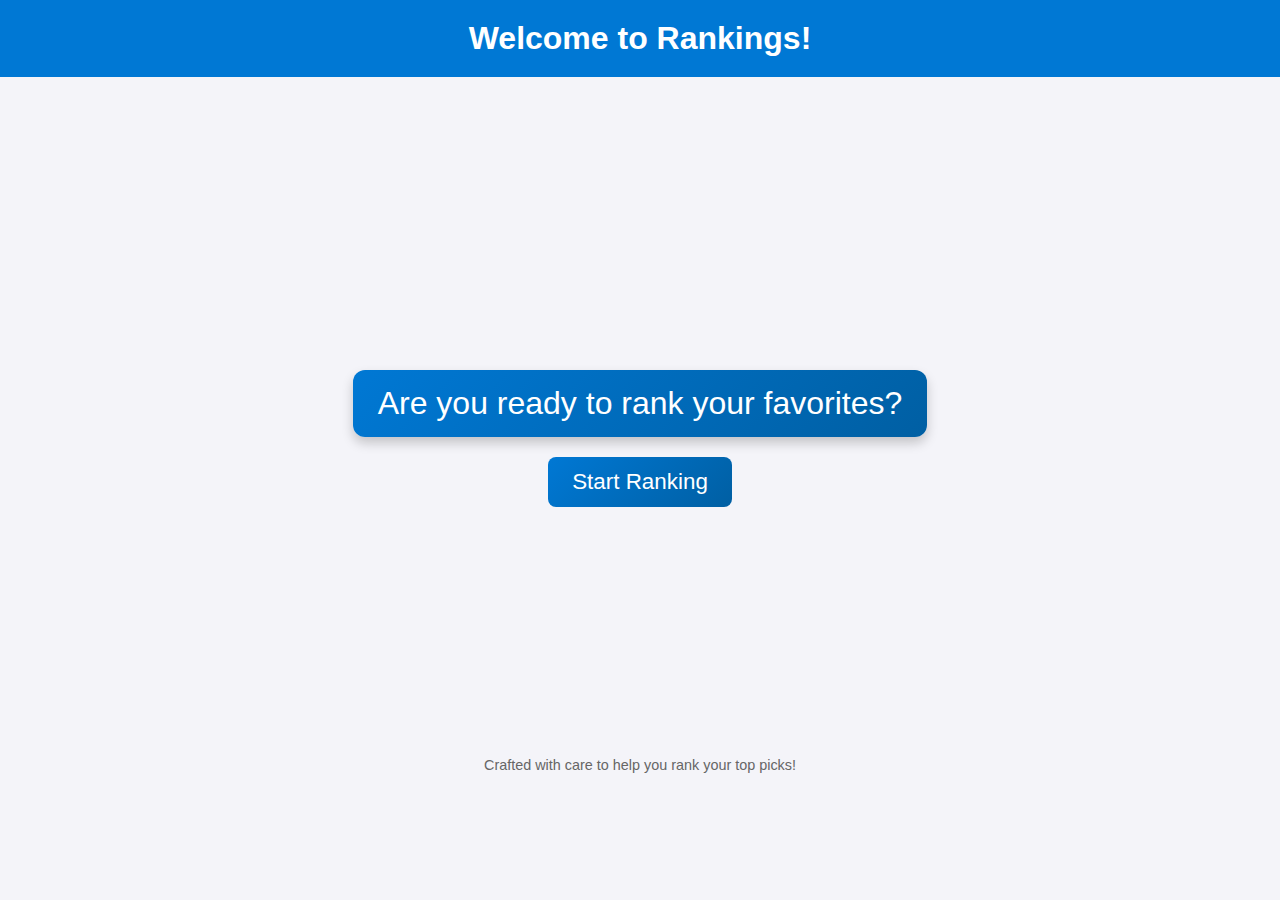
<file: index.html>
<!DOCTYPE html>
<html lang="en">
<head>
  <meta charset="UTF-8">
  <meta name="viewport" content="width=device-width, initial-scale=1.0">
  <title>Welcome to Rankings</title>
  <link rel="stylesheet" href="styles.css"> <!-- Link to CSS -->
</head>
<body>
  <header class="header">
    <h1>Welcome to Rankings!</h1>
  </header>

  <main class="congratulations-content">
    <p>Are you ready to rank your favorites?</p>
    <button class="export-button" onclick="window.location.href='Colors!.html'">Start Ranking</button>
  </main>

  <footer class="footer">
    <p>Crafted with care to help you rank your top picks!</p>
  </footer>
</body>
</html>
</file>
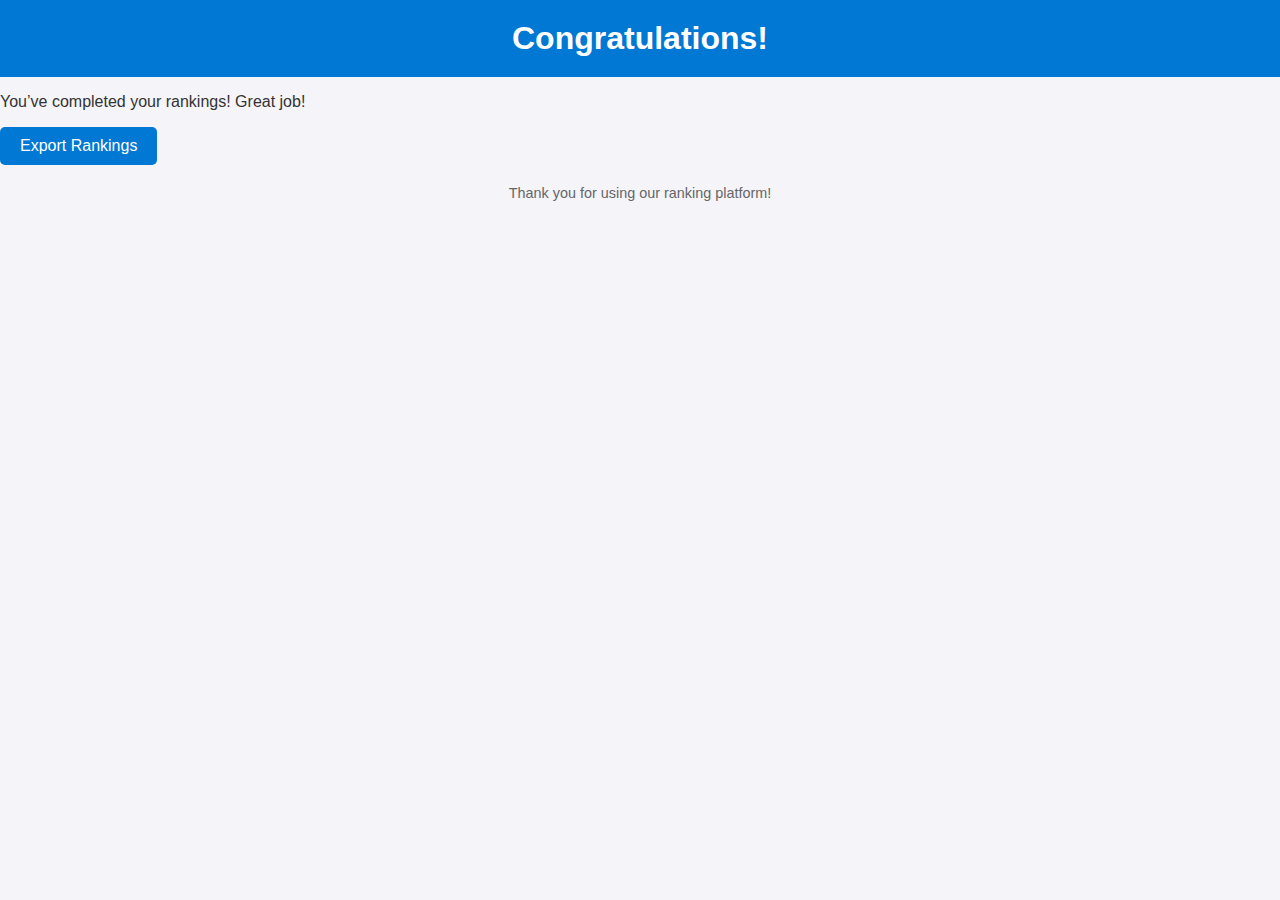
<file: Congrats!.html>
<!DOCTYPE html>
<html lang="en">
<head>
  <meta charset="UTF-8">
  <meta name="viewport" content="width=device-width, initial-scale=1.0">
  <title>Congratulations</title>
  <link rel="stylesheet" href="styles.css">
</head>
<body>
  <header>
    <h1>Congratulations!</h1>
  </header>

  <main>
    <p>You’ve completed your rankings! Great job!</p>
    <button onclick="exportRankings()">Export Rankings</button>
  </main>

  <footer>
    <p>Thank you for using our ranking platform!</p>
  </footer>
<script>
  function exportRankings() {
    const exportData = {};
  
    // Loop through all localStorage keys
    Object.keys(localStorage).forEach(key => {
      // Check if the key is related to rankings
      if (key.endsWith("Ranking")) {
        const rankings = JSON.parse(localStorage.getItem(key)); // Parse the saved data
        exportData[key] = rankings; // Store it in the export object
      }
    });
  
    // Convert the export data to a JSON string
    const exportJSON = JSON.stringify(exportData, null, 2);
  
    // Download the JSON as a file
    const blob = new Blob([exportJSON], { type: "application/json" });
    const link = document.createElement("a");
    link.href = URL.createObjectURL(blob);
    link.download = "rankings.json";
    link.click();
  }
</script>
</body>
</html>
</file>
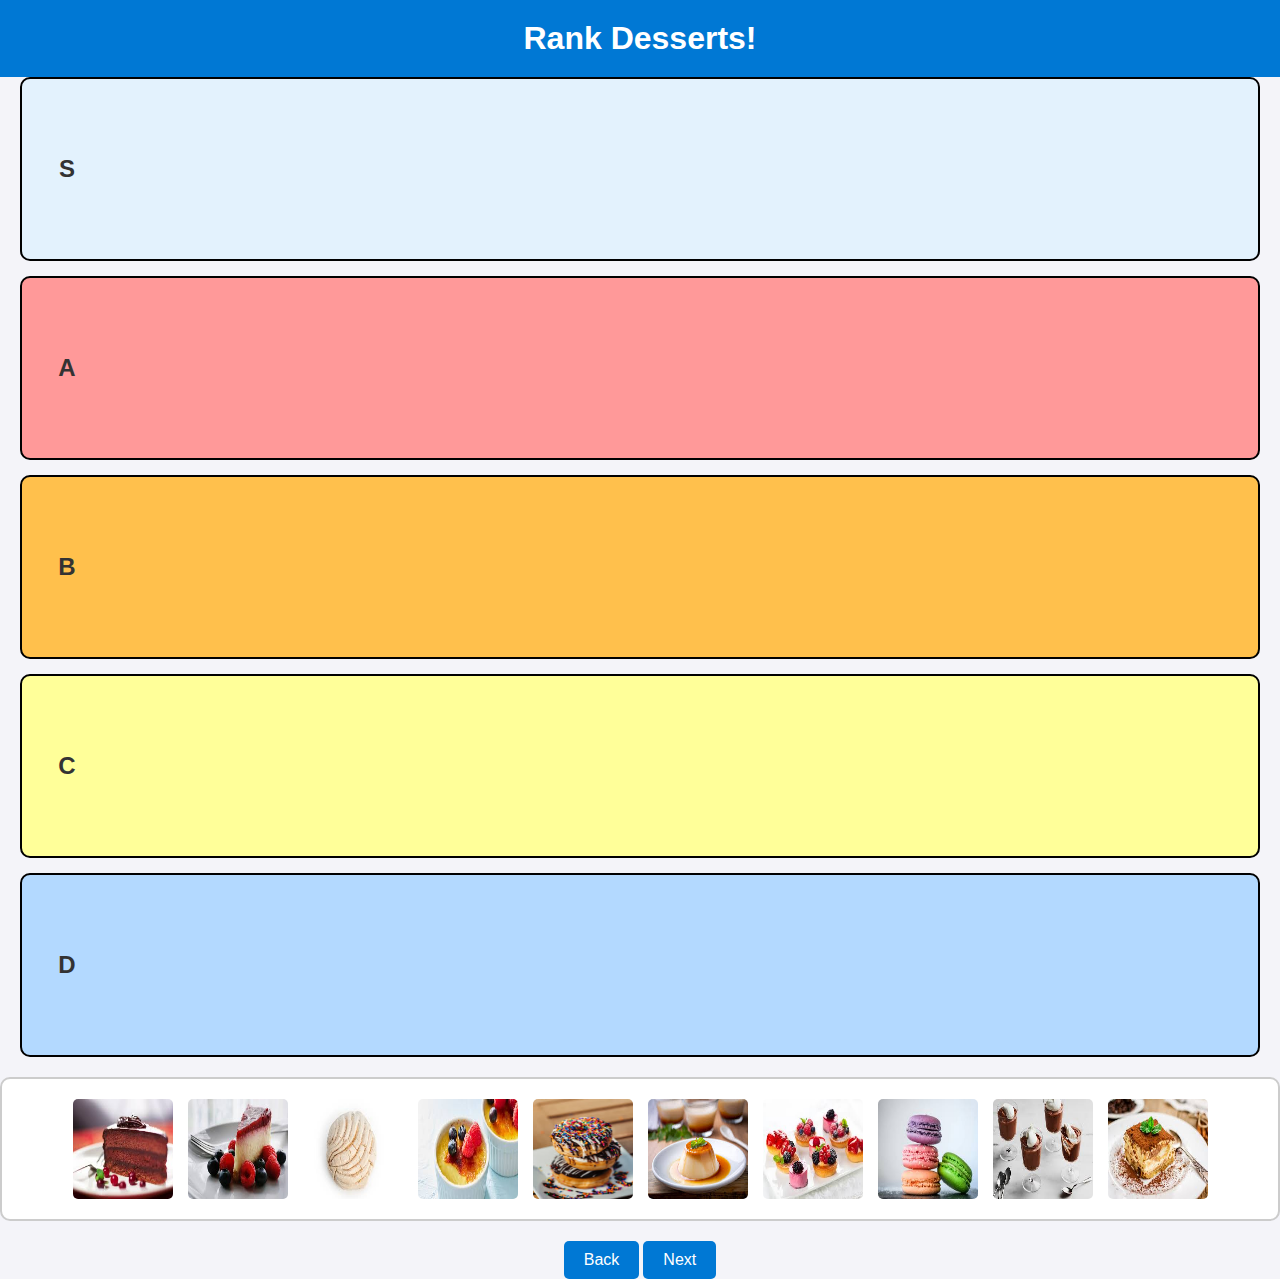
<file: Desserts!.html>
<!DOCTYPE html>
<html lang="en">
<head>
  <meta charset="UTF-8">
  <meta name="viewport" content="width=device-width, initial-scale=1.0">
  <title>Rank Desserts</title>
  <link rel="stylesheet" href="styles.css">
</head>
<body>
  <header>
    <h1>Rank Desserts!</h1>
  </header>

  <div class="ranking-container">
    <div class="tier" data-tier="S"><div class="tier-label">S</div></div>
    <div class="tier" data-tier="A"><div class="tier-label">A</div></div>
    <div class="tier" data-tier="B"><div class="tier-label">B</div></div>
    <div class="tier" data-tier="C"><div class="tier-label">C</div></div>
    <div class="tier" data-tier="D"><div class="tier-label">D</div></div>
  </div>

  <div class="image-pool">
    <img src="images/desserts/Cake.jpg" class="draggable" draggable="true">
    <img src="images/desserts/Cheesecake.jpg" class="draggable" draggable="true">
    <img src="images/desserts/Concha.jpg" class="draggable" draggable="true">
    <img src="images/desserts/Cremebrulee.jpg" class="draggable" draggable="true">
    <img src="images/desserts/Donut.jpg" class="draggable" draggable="true">
    <img src="images/desserts/Flan.jpg" class="draggable" draggable="true">
    <img src="images/desserts/Fruitcake.jpg" class="draggable" draggable="true">
    <img src="images/desserts/Macaroon.jpg" class="draggable" draggable="true">
    <img src="images/desserts/Mousse.jpg" class="draggable" draggable="true">
    <img src="images/desserts/Tiramisu.jpg" class="draggable" draggable="true">
  </div>

  <footer>
    <button onclick="window.location.href='Colors!.html'">Back</button>
    <button onclick="window.location.href='Flowers!.html'">Next</button>
  </footer>

  <script src="script.js"></script>
</body>
</html>
</file>
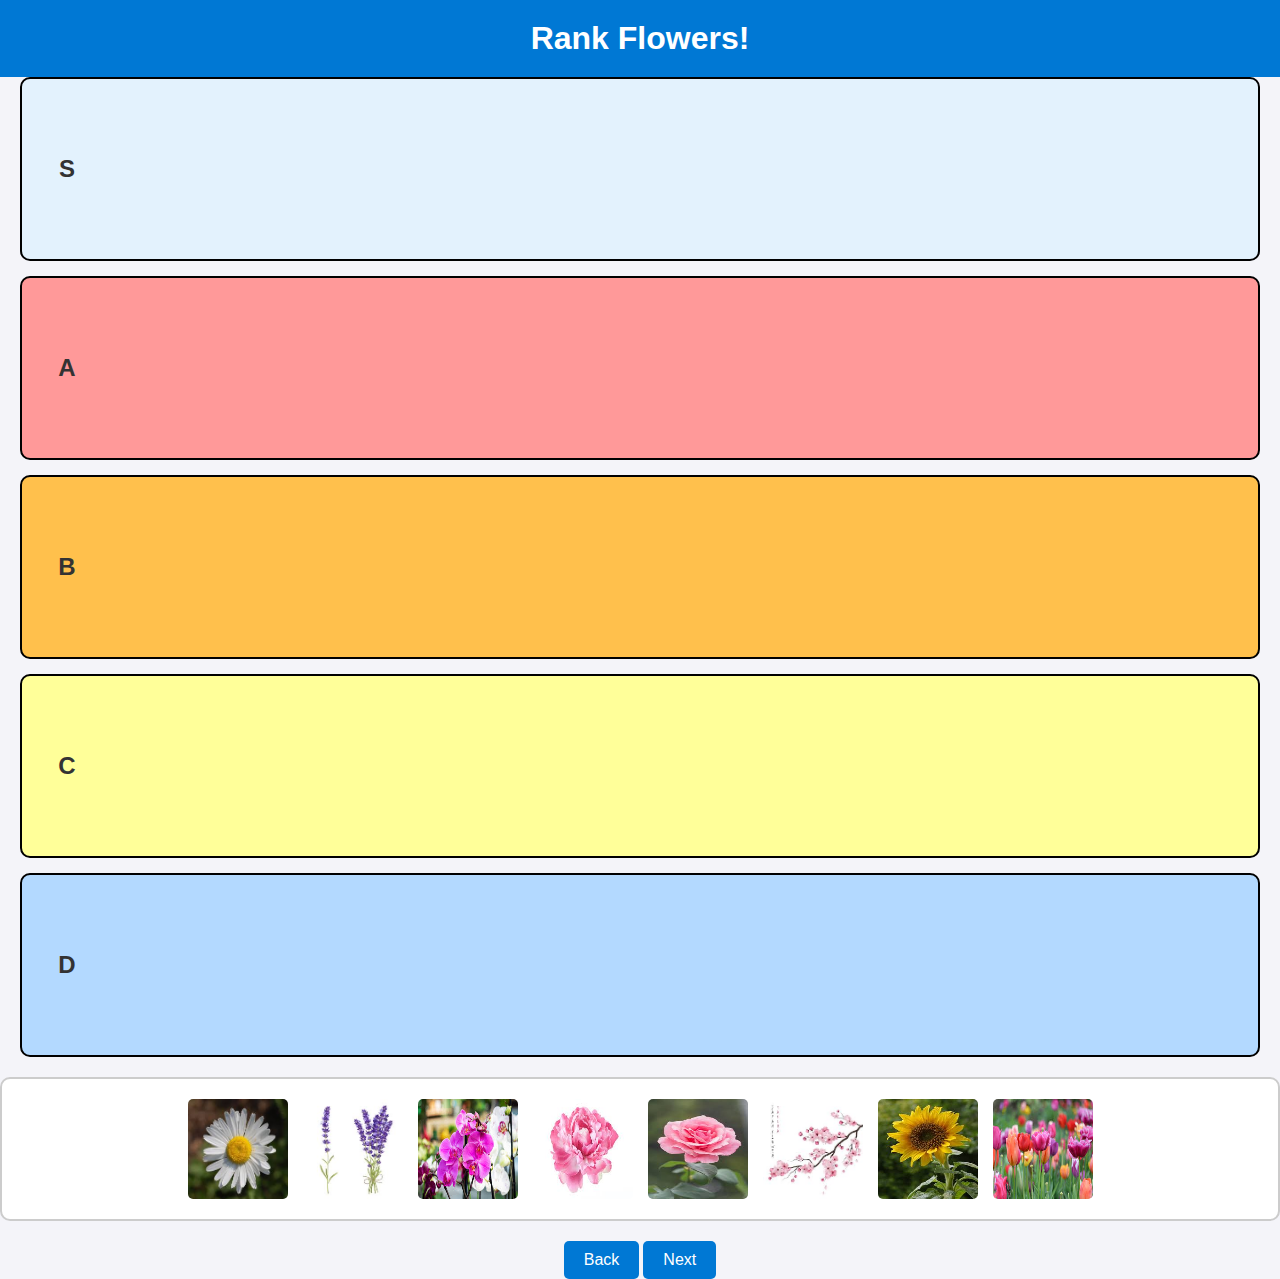
<file: Flowers!.html>
<!DOCTYPE html>
<html lang="en">
<head>
  <meta charset="UTF-8">
  <meta name="viewport" content="width=device-width, initial-scale=1.0">
  <title>Rank Flowers</title>
  <link rel="stylesheet" href="styles.css">
</head>
<body>
  <header>
    <h1>Rank Flowers!</h1>
  </header>

  <div class="ranking-container">
    <div class="tier" data-tier="S"><div class="tier-label">S</div></div>
    <div class="tier" data-tier="A"><div class="tier-label">A</div></div>
    <div class="tier" data-tier="B"><div class="tier-label">B</div></div>
    <div class="tier" data-tier="C"><div class="tier-label">C</div></div>
    <div class="tier" data-tier="D"><div class="tier-label">D</div></div>
  </div>

  <div class="image-pool">
    <img src="images/flowers/Daisy.jpg" class="draggable" draggable="true">
    <img src="images/flowers/Lavender.jpg" class="draggable" draggable="true">
    <img src="images/flowers/Orchid.jpg" class="draggable" draggable="true">
    <img src="images/flowers/Peony.jpg" class="draggable" draggable="true">
    <img src="images/flowers/Rose.jpg" class="draggable" draggable="true">
    <img src="images/flowers/Sakura.jpg" class="draggable" draggable="true">
    <img src="images/flowers/Sunflower.jpg" class="draggable" draggable="true">
    <img src="images/flowers/Tulips.jpg" class="draggable" draggable="true">
  </div>

  <footer>
    <button onclick="window.location.href='Desserts!.html'">Back</button>
    <button onclick="window.location.href='Foods!.html'">Next</button>
  </footer>

  <script src="script.js"></script>
</body>
</html>
</file>
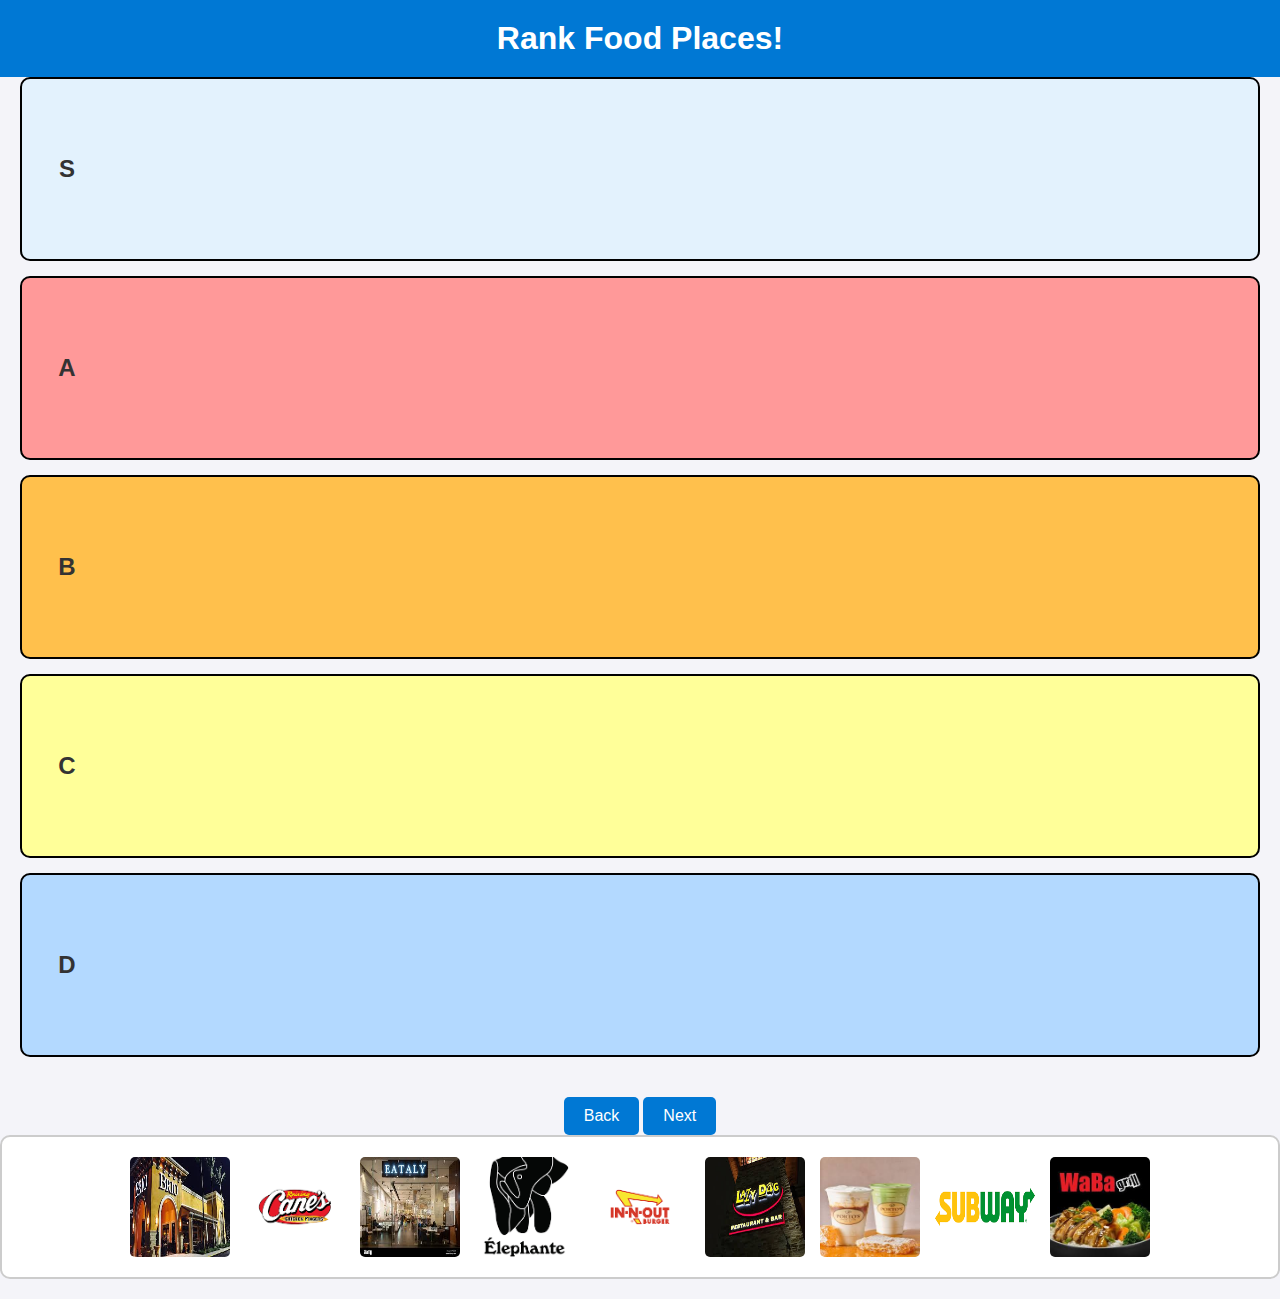
<file: Food Places!.html>
<!DOCTYPE html>
<html lang="en">
<head>
  <meta charset="UTF-8">
  <meta name="viewport" content="width=device-width, initial-scale=1.0">
  <title>Food Places Ranking</title>
  <link rel="stylesheet" href="styles.css">
</head>
<body>
  <header>
    <h1>Rank Food Places!</h1>
  </header>

  <div class="ranking-container">
    <div class="tier" data-tier="S">
      <div class="tier-label">S</div>
    </div>
    <div class="tier" data-tier="A">
      <div class="tier-label">A</div>
    </div>
    <div class="tier" data-tier="B">
      <div class="tier-label">B</div>
    </div>
    <div class="tier" data-tier="C">
      <div class="tier-label">C</div>
    </div>
    <div class="tier" data-tier="D">
      <div class="tier-label">D</div>
    </div>
  </div>

  <footer>
    <button onclick="window.location.href='Flowers!.html'">Back</button>
    <button onclick="window.location.href='Foods!.html'">Next</button>
  </footer>

  <div class="image-pool">
    <img src="images/food places/Brio.jpg" class="draggable" draggable="true">
    <img src="images/food places/Canes.jpg" class="draggable" draggable="true">
    <img src="images/food places/Eataly.jpg" class="draggable" draggable="true">
    <img src="images/food places/Elephante.png" class="draggable" draggable="true">
    <img src="images/food places/Innout.png" class="draggable" draggable="true">
    <img src="images/food places/Lazydog.jpg" class="draggable" draggable="true">
    <img src="images/food places/Portos.jpg" class="draggable" draggable="true">
    <img src="images/food places/Subway.jpg" class="draggable" draggable="true">
    <img src="images/food places/Waba.jpg" class="draggable" draggable="true">
  </div>

  <script src="script.js"></script>
</body>
</html>
</file>
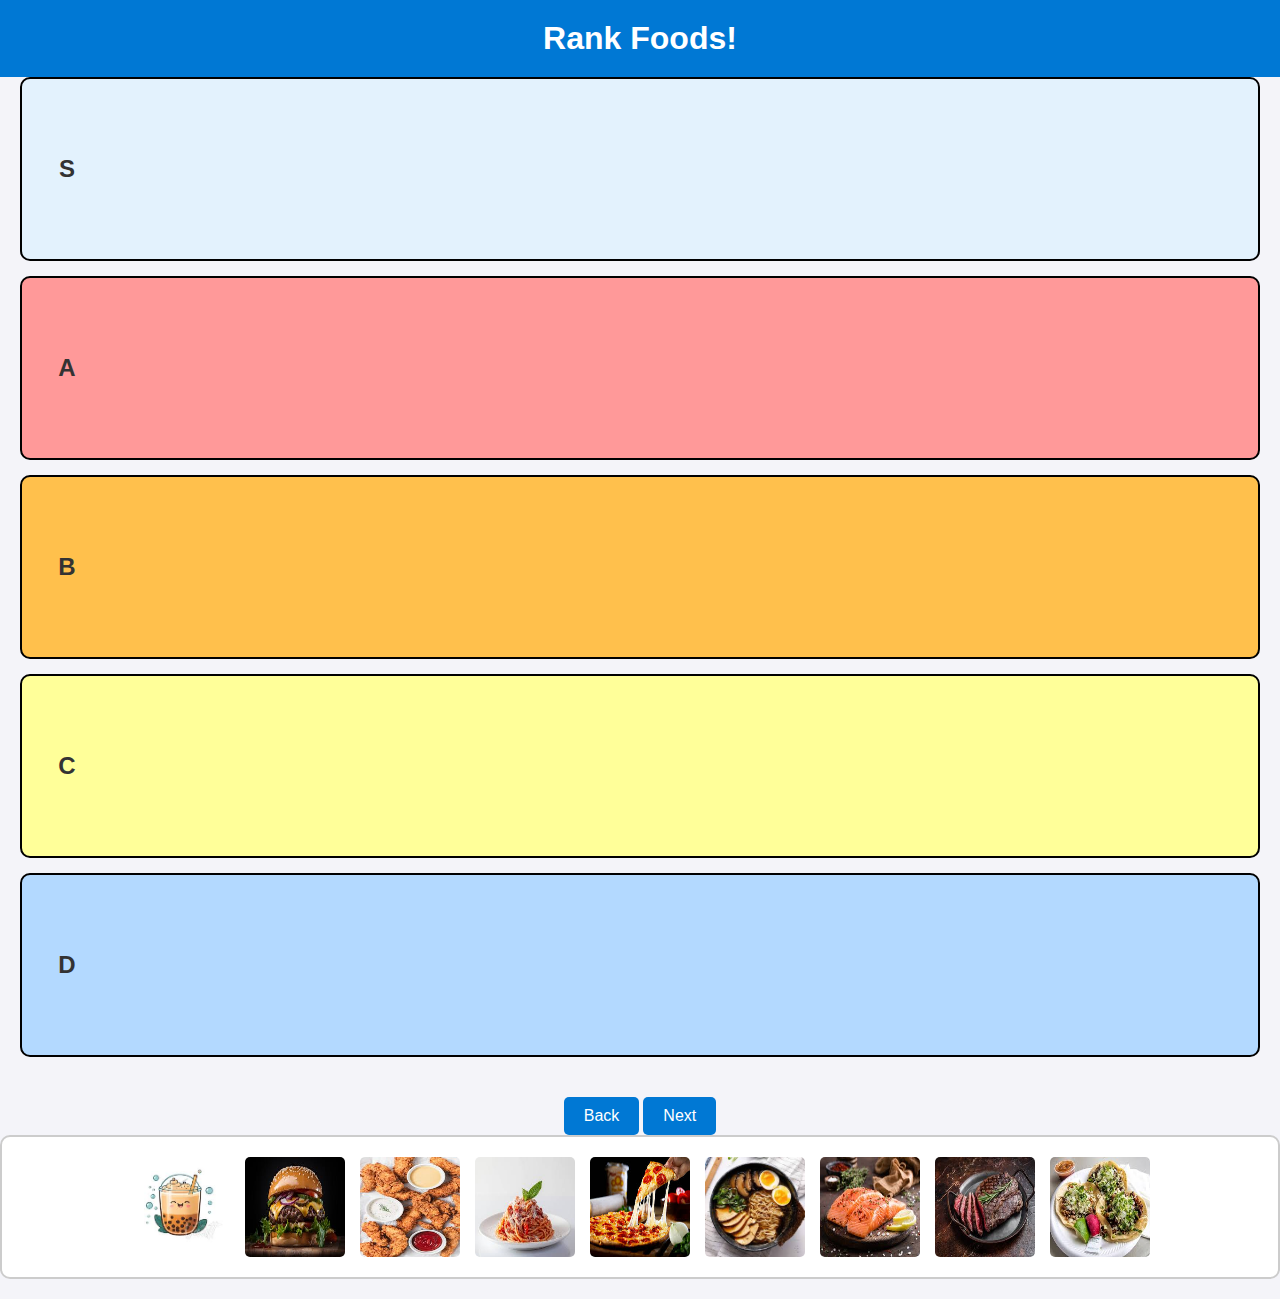
<file: Foods!.html>
<!DOCTYPE html>
<html lang="en">
<head>
  <meta charset="UTF-8">
  <meta name="viewport" content="width=device-width, initial-scale=1.0">
  <title>Foods Ranking</title>
  <link rel="stylesheet" href="styles.css">
</head>
<body>
  <header>
    <h1>Rank Foods!</h1>
  </header>

  <div class="ranking-container">
    <div class="tier" data-tier="S">
      <div class="tier-label">S</div>
    </div>
    <div class="tier" data-tier="A">
      <div class="tier-label">A</div>
    </div>
    <div class="tier" data-tier="B">
      <div class="tier-label">B</div>
    </div>
    <div class="tier" data-tier="C">
      <div class="tier-label">C</div>
    </div>
    <div class="tier" data-tier="D">
      <div class="tier-label">D</div>
    </div>
  </div>

  <footer>
    <button onclick="window.location.href='FoodPlaces!.html'">Back</button>
    <button onclick="window.location.href='Places!.html'">Next</button>
  </footer>

  <div class="image-pool">
    <img src="images/foods/Boba.jpg" class="draggable" draggable="true">
    <img src="images/foods/Burger.jpg" class="draggable" draggable="true">
    <img src="images/foods/Chicken.jpg" class="draggable" draggable="true">
    <img src="images/foods/Pasta.jpg" class="draggable" draggable="true">
    <img src="images/foods/Pizza.jpg" class="draggable" draggable="true">
    <img src="images/foods/Ramen.jpg" class="draggable" draggable="true">
    <img src="images/foods/Salmon.jpg" class="draggable" draggable="true">
    <img src="images/foods/Steak.jpg" class="draggable" draggable="true">
    <img src="images/foods/Tacos.jpg" class="draggable" draggable="true">
  </div>

  <script src="script.js"></script>
</body>
</html>
</file>
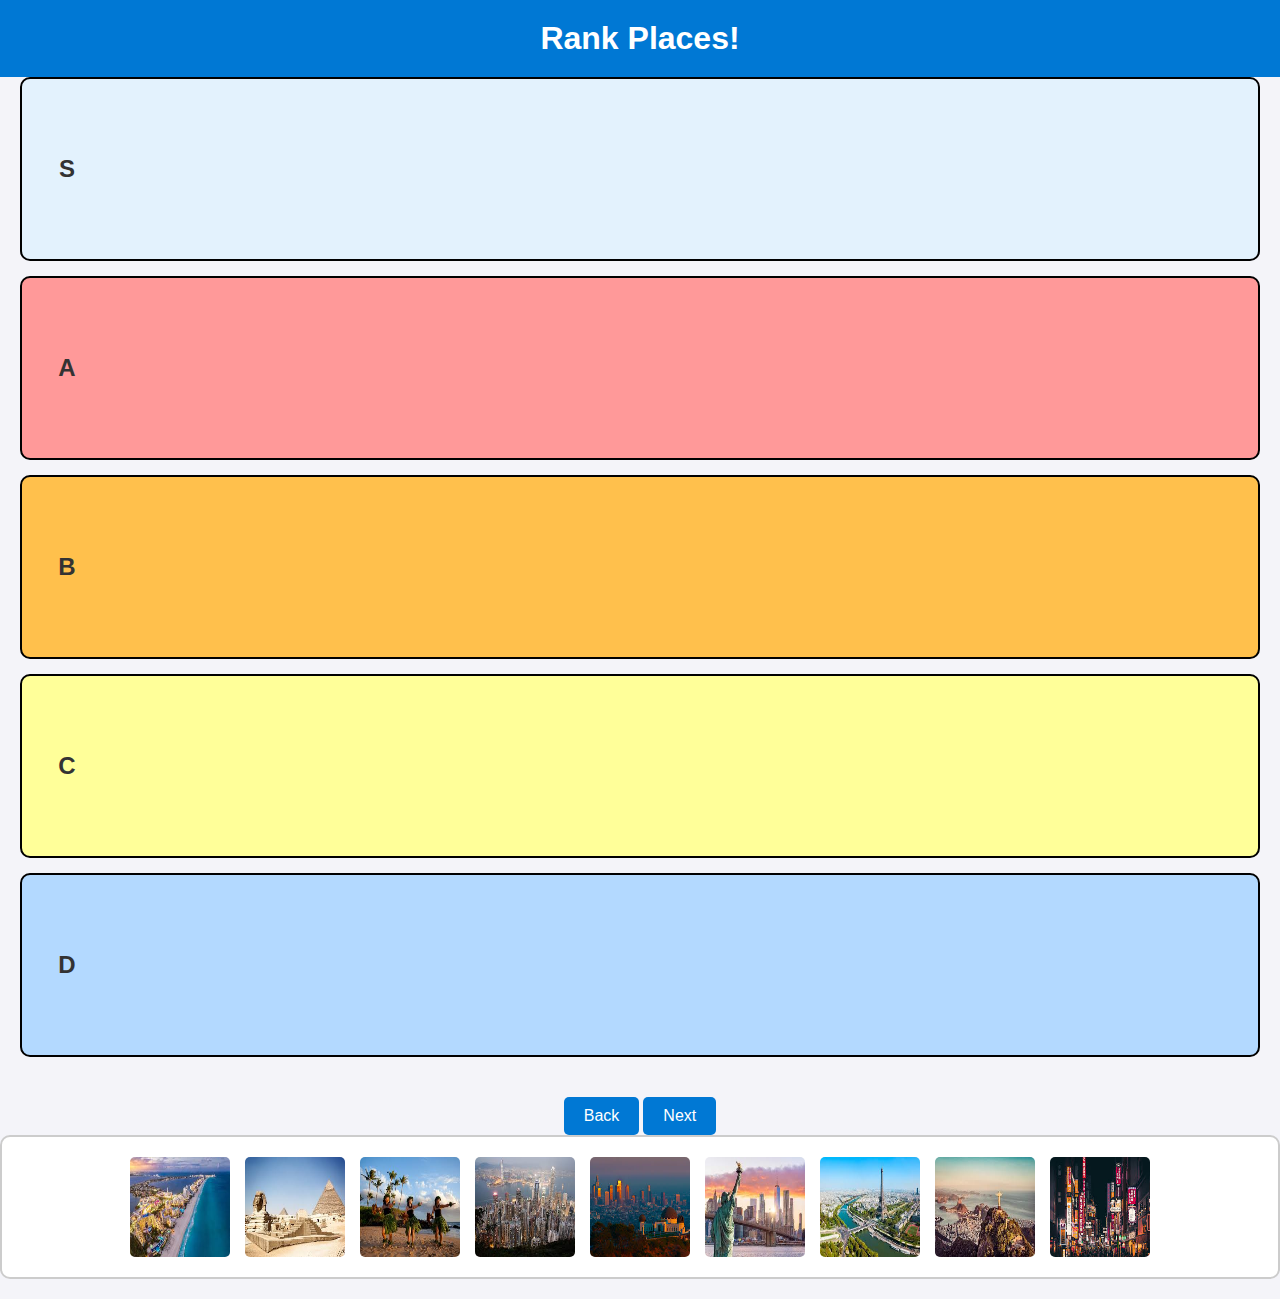
<file: Places!.html>
<!DOCTYPE html>
<html lang="en">
<head>
  <meta charset="UTF-8">
  <meta name="viewport" content="width=device-width, initial-scale=1.0">
  <title>Places Ranking</title>
  <link rel="stylesheet" href="styles.css">
</head>
<body>
  <header>
    <h1>Rank Places!</h1>
  </header>

  <div class="ranking-container">
    <div class="tier" data-tier="S">
      <div class="tier-label">S</div>
    </div>
    <div class="tier" data-tier="A">
      <div class="tier-label">A</div>
    </div>
    <div class="tier" data-tier="B">
      <div class="tier-label">B</div>
    </div>
    <div class="tier" data-tier="C">
      <div class="tier-label">C</div>
    </div>
    <div class="tier" data-tier="D">
      <div class="tier-label">D</div>
    </div>
  </div>

  <footer>
    <button onclick="window.location.href='Foods!.html'">Back</button>
    <button onclick="window.location.href='Rings!.html'">Next</button>
  </footer>

  <div class="image-pool">
    <img src="images/places/Cancun.jpg" class="draggable" draggable="true">
    <img src="images/places/Egypt.jpg" class="draggable" draggable="true">
    <img src="images/places/Hawaii.jpg" class="draggable" draggable="true">
    <img src="images/places/HK.jpg" class="draggable" draggable="true">
    <img src="images/places/LA.jpg" class="draggable" draggable="true">
    <img src="images/places/NYC.jpg" class="draggable" draggable="true">
    <img src="images/places/Paris.jpg" class="draggable" draggable="true">
    <img src="images/places/Rio.jpg" class="draggable" draggable="true">
    <img src="images/places/Tokyo.jpg" class="draggable" draggable="true">
  </div>

  <script src="script.js"></script>
</body>
</html>
</file>
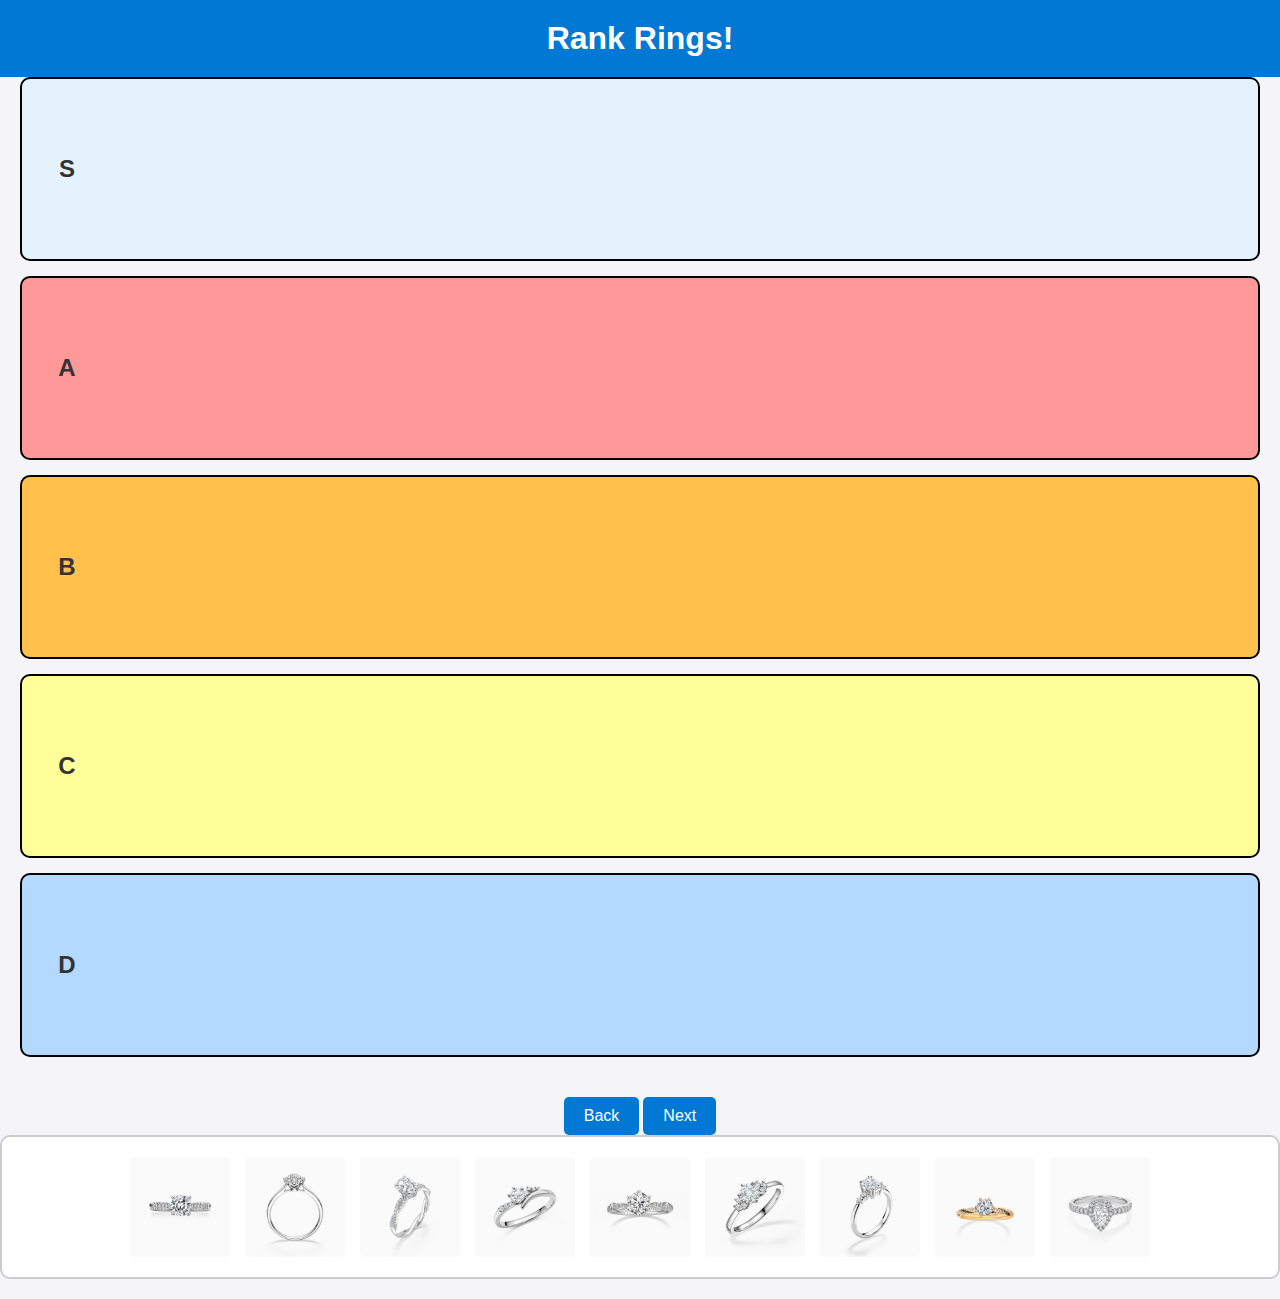
<file: Rings!.html>
<!DOCTYPE html>
<html lang="en">
<head>
  <meta charset="UTF-8">
  <meta name="viewport" content="width=device-width, initial-scale=1.0">
  <title>Rank Rings</title>
  <link rel="stylesheet" href="styles.css">
</head>
<body>
  <header>
    <h1>Rank Rings!</h1>
  </header>

  <div class="ranking-container">
    <div class="tier" data-tier="S">
      <div class="tier-label">S</div>
    </div>
    <div class="tier" data-tier="A">
      <div class="tier-label">A</div>
    </div>
    <div class="tier" data-tier="B">
      <div class="tier-label">B</div>
    </div>
    <div class="tier" data-tier="C">
      <div class="tier-label">C</div>
    </div>
    <div class="tier" data-tier="D">
      <div class="tier-label">D</div>
    </div>
  </div>

  <footer>
    <button onclick="window.location.href='Places!.html'">Back</button>
    <button onclick="window.location.href='Congrats!.html'">Next</button>
  </footer>

  <div class="image-pool">
    <img src="images/rings/Ring1.jpg" class="draggable" draggable="true">
    <img src="images/rings/Ring2.jpg" class="draggable" draggable="true">
    <img src="images/rings/Ring3.jpg" class="draggable" draggable="true">
    <img src="images/rings/Ring4.jpg" class="draggable" draggable="true">
    <img src="images/rings/Ring5.jpg" class="draggable" draggable="true">
    <img src="images/rings/Ring6.jpg" class="draggable" draggable="true">
    <img src="images/rings/Ring7.jpg" class="draggable" draggable="true">
    <img src="images/rings/Ring8.jpg" class="draggable" draggable="true">
    <img src="images/rings/Ring9.jpg" class="draggable" draggable="true">
  </div>

  <script src="script.js"></script>
</body>
</html>
</file>
<file: styles.css>
/* General Styles */
body {
  font-family: Arial, sans-serif;
  margin: 0;
  padding: 0;
  background-color: #f4f4f9;
  color: #333;
}

header {
  background-color: #0078d4;
  color: white;
  text-align: center;
  padding: 20px 0;
}

header h1 {
  margin: 0;
  font-size: 2rem;
}

button {
  background-color: #0078d4;
  color: white;
  border: none;
  border-radius: 5px;
  padding: 10px 20px;
  cursor: pointer;
  font-size: 1rem;
}

button:hover {
  background-color: #005fa3;
}

/* Image Pool */
.image-pool {
  display: flex;
  flex-wrap: wrap;
  justify-content: center;
  gap: 15px;
  padding: 20px;
  background-color: #ffffff;
  border: 2px solid #ccc;
  border-radius: 10px;
  margin-bottom: 20px;
}

.draggable {
  width: 100px;
  height: 100px;
  cursor: grab;
  border-radius: 5px;
  transition: transform 0.2s ease, box-shadow 0.2s ease;
  background-size: cover;
  background-position: center;
  display: block;
}

.draggable:active {
  cursor: grabbing;
  transform: scale(1.1);
  box-shadow: 0 4px 8px rgba(0, 0, 0, 0.2);
}

/* Ranking Categories */
.ranking-container {
  display: flex;
  flex-direction: column;
  gap: 15px;
  padding: 0 20px 20px;
}

.tier {
  display: flex;
  align-items: center;
  gap: 10px;
  padding: 15px;
  border: 2px solid black;
  border-radius: 10px;
  background-color: #e3f2fd; /* Default tier background */
  min-height: 150px;
  transition: background-color 0.2s ease;
  justify-content: flex-start;
  flex-wrap: wrap;
}

.tier[data-tier="A"] {
  background-color: #ff9999;
}

.tier[data-tier="B"] {
  background-color: #ffc04c;
}

.tier[data-tier="C"] {
  background-color: #ffff99;
}

.tier[data-tier="D"] {
  background-color: #b3d9ff;
}

.tier[data-tier="F"] {
  background-color: #d9b3ff;
}

.tier-label {
  font-size: 1.5rem;
  font-weight: bold;
  min-width: 60px;
  text-align: center;
}

/* Footer */
footer {
  text-align: center;
  margin-top: 20px;
  font-size: 0.9rem;
  color: #666;
}

/* Main Content Shared Styles */
.congratulations-content {
  display: flex;
  justify-content: center; /* Center content */
  align-items: center;
  flex-direction: column;
  height: 70vh; /* 70% of the viewport height */
  padding-top: 30px;
  background-color: #f4f4f9;
}

.congratulations-content p {
  font-size: 2rem;
  text-align: center;
  color: white;
  background: linear-gradient(135deg, #0078d4, #005fa3);
  padding: 15px 25px;
  border-radius: 12px;
  box-shadow: 0 6px 12px rgba(0, 0, 0, 0.2);
  transition: transform 0.2s, box-shadow 0.2s;
  max-width: 80%;
  width: fit-content;
  min-width: 300px;
  margin-bottom: 20px;
}

button.export-button {
  font-size: 1.4rem;
  padding: 12px 24px;
  color: white;
  background: linear-gradient(135deg, #0078d4, #005fa3);
  border: none;
  border-radius: 8px;
  cursor: pointer;
  transition: transform 0.2s, box-shadow 0.2s;
}

button.export-button:hover {
  transform: scale(1.1);
  box-shadow: 0 8px 16px rgba(0, 0, 0, 0.3);
}
</file>
